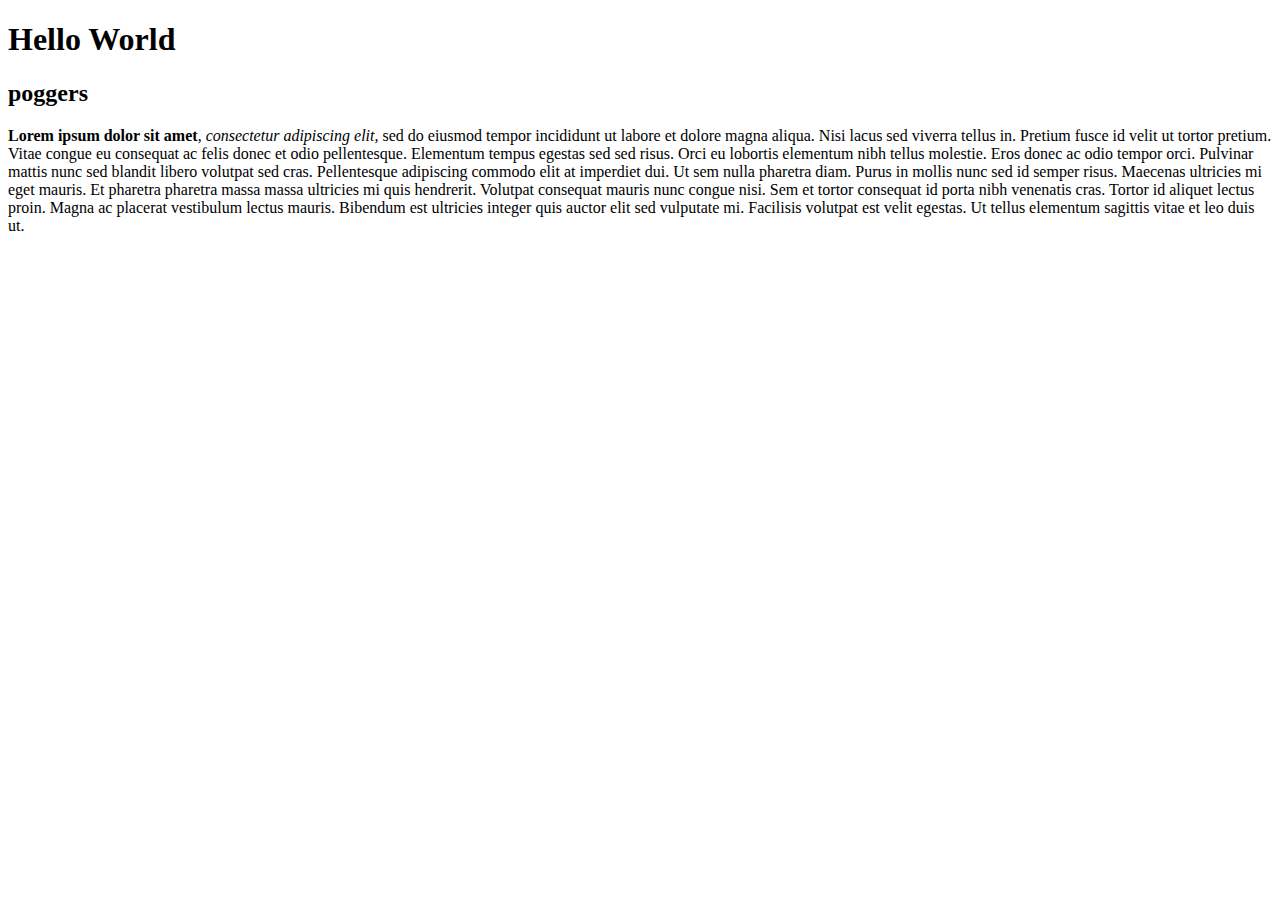
<file: html-boilerplate/index.html>
<!DOCTYPE html>
<html lang = "en">
<head>
    <meta charset="UTF-8">
    <title>My First Webpage</title>
</head>

<body>
    <h1>Hello World</h1>
    <h2>poggers</h2>
    <p>
        <strong>Lorem ipsum dolor sit amet</strong>, <em>consectetur adipiscing elit,</em> sed do eiusmod tempor incididunt ut labore et dolore magna aliqua. Nisi lacus sed viverra tellus in. Pretium fusce id velit ut tortor pretium. Vitae congue eu consequat ac felis donec et odio pellentesque. Elementum tempus egestas sed sed risus. Orci eu lobortis elementum nibh tellus molestie. Eros donec ac odio tempor orci. Pulvinar mattis nunc sed blandit libero volutpat sed cras. Pellentesque adipiscing commodo elit at imperdiet dui. Ut sem nulla pharetra diam. Purus in mollis nunc sed id semper risus. Maecenas ultricies mi eget mauris. Et pharetra pharetra massa massa ultricies mi quis hendrerit. Volutpat consequat mauris nunc congue nisi. Sem et tortor consequat id porta nibh venenatis cras. Tortor id aliquet lectus proin. Magna ac placerat vestibulum lectus mauris. Bibendum est ultricies integer quis auctor elit sed vulputate mi. Facilisis volutpat est velit egestas. Ut tellus elementum sagittis vitae et leo duis ut.
    </p>

</body>
</html>
</file>
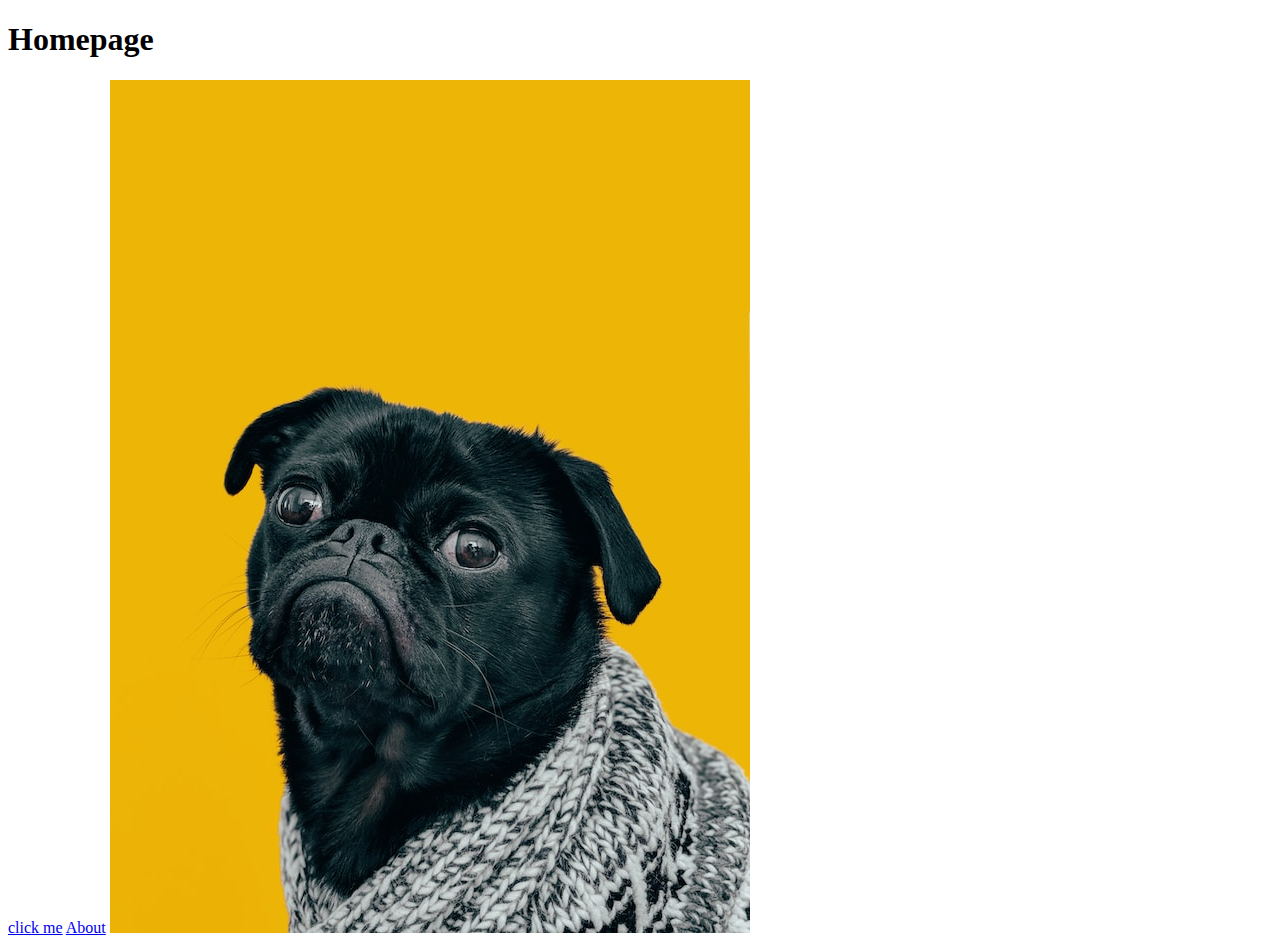
<file: odin-links-and-images/index.html>
<!DOCTYPE html>
<html lang="en">
<head>
    <meta charset="UTF-8">
    <meta http-equiv="X-UA-Compatible" content="IE=edge">
    <meta name="viewport" content="width=device-width, initial-scale=1.0">
    <title>Document</title>
</head>
<body>
    <h1>Homepage</h1>
    <a href="https://www.theodinproject.com/about">click me</a>
    <a href = "./pages/about.html">About</a>
    <img src="./images/dog.jpg" alt="ugly ass dog">
</body>
</html>
</file>
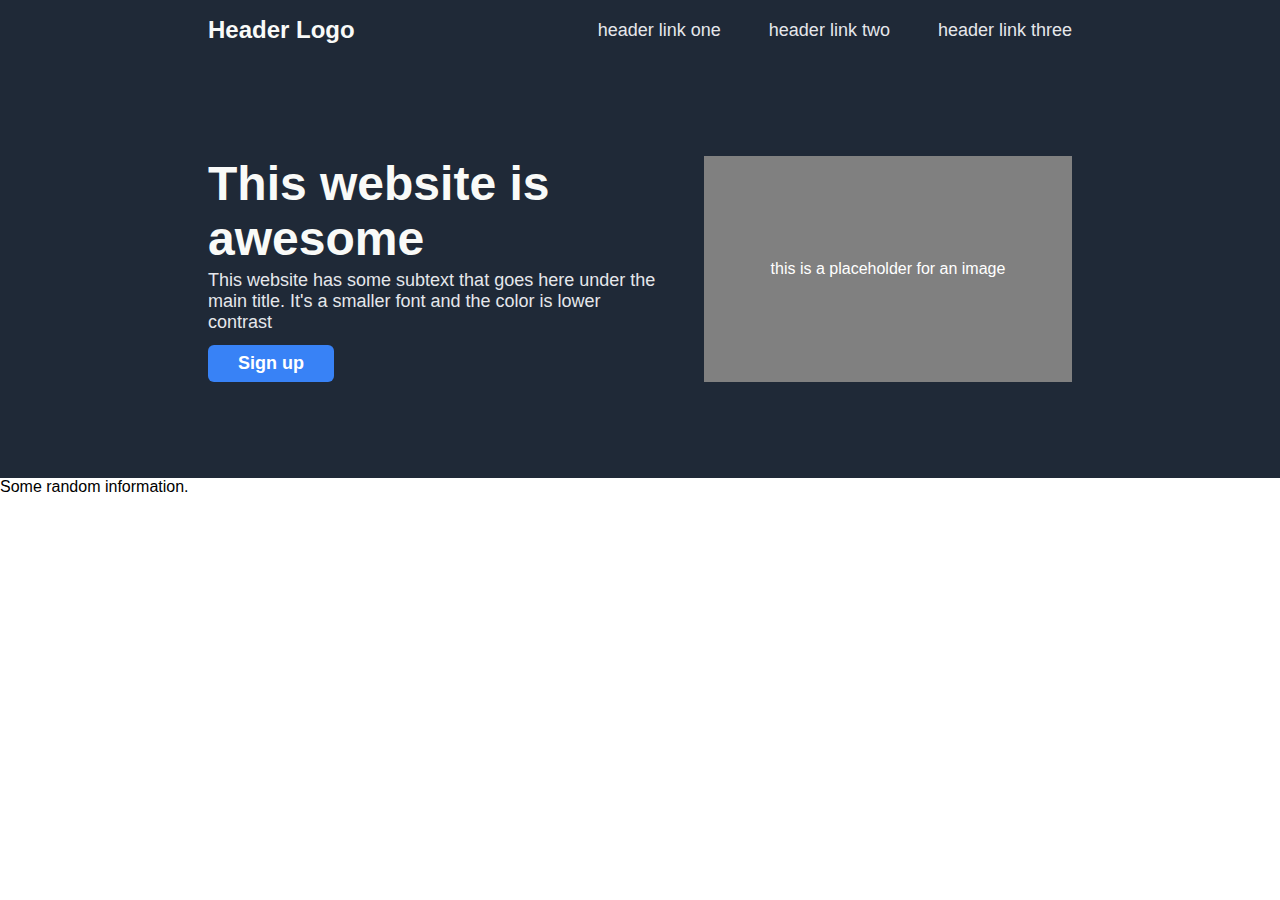
<file: repos/css-project-1/index.html>
<!DOCTYPE html>
<html lang="en">
<head>
    <meta charset="UTF-8">
    <meta http-equiv="X-UA-Compatible" content="IE=edge">
    <meta name="viewport" content="width=device-width, initial-scale=1.0">
    <title>Document</title>
    <link rel="stylesheet" href="./styles.css">
</head>
<body>
    <div class="header">
        <div class="logo">Header Logo</div>
        <ul>
            <li><a href="#">header link one</a></li>
            <li><a href="#">header link two</a></li>
            <li><a href="#">header link three</a></li>
        </ul>
    </div>
    <div class="hero">
        <div class="hero_content">
            <div class="hero_text">This website is awesome</div>
            <div class="hero_subtitle">This website has some subtext that goes here under the main title. It's a smaller font and the color is lower contrast</div>
            <button>Sign up</button>
        </div>
        <div class="hero_image">this is a placeholder for an image</div>
    </div>
    <div class="info">
        <div>Some random information.</div>
    </div>
</body>
</html>
</file>
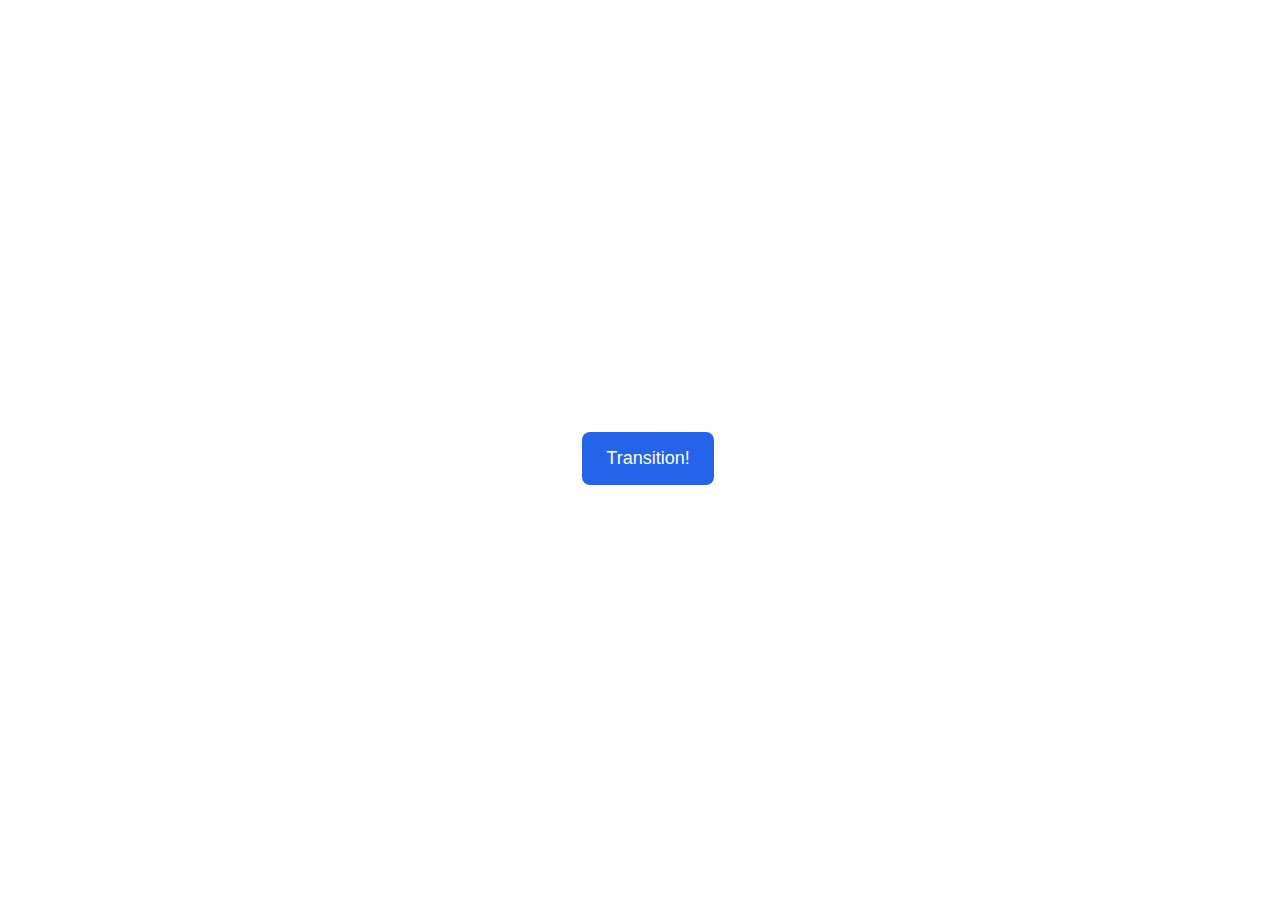
<file: repos/css-exercises-1/animation/01-button-hover/index.html>
<!DOCTYPE html>
<html lang="en">
  <head>
    <meta charset="UTF-8" />
    <meta http-equiv="X-UA-Compatible" content="IE=edge" />
    <meta name="viewport" content="width=device-width, initial-scale=1.0" />
    <title>Button Hover</title>
    <link rel="stylesheet" href="style.css" />
  </head>
  <body>
    <div id="transition-container">
      <button>Transition!</button>
    </div>
  </body>
</html>
</file>
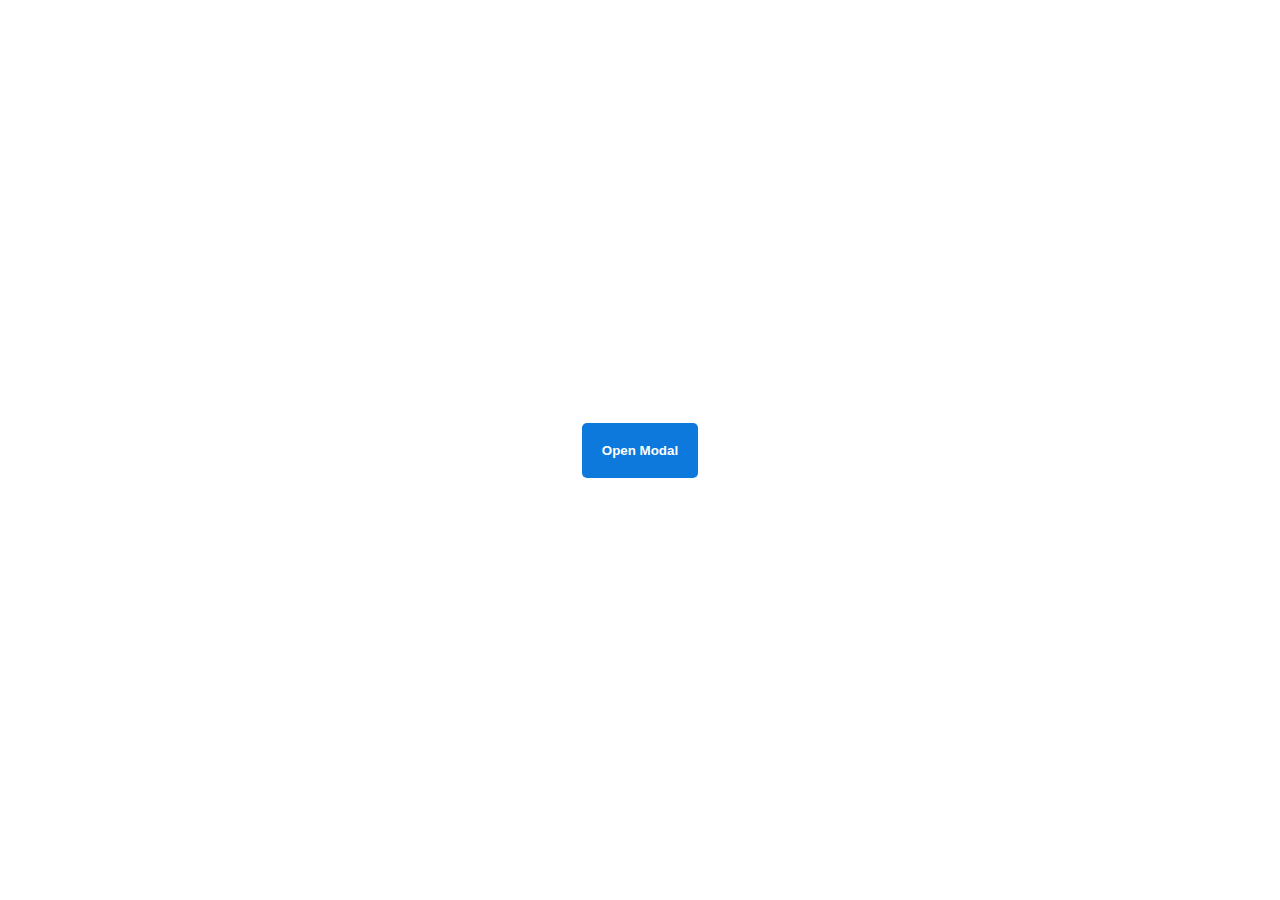
<file: repos/css-exercises-1/animation/02-pop-up/index.html>
<!DOCTYPE html>
<html lang="en">
  <head>
    <meta charset="UTF-8" />
    <meta http-equiv="X-UA-Compatible" content="IE=edge" />
    <meta name="viewport" content="width=device-width, initial-scale=1.0" />
    <title>Popup</title>
    <link rel="stylesheet" href="style.css" />
  </head>
  <body>
    <div class="backdrop"></div>
    <div class="popup-modal">
      <h1>Look at me!</h1>
      <p>I'm a pop up dialog!</p>
      <button id="close-modal">Close Modal</button>
    </div>
    <div class="button-container">
      <button id="trigger-modal">Open Modal</button>
    </div>
    <script src="script.js"></script>
  </body>
</html>
</file>
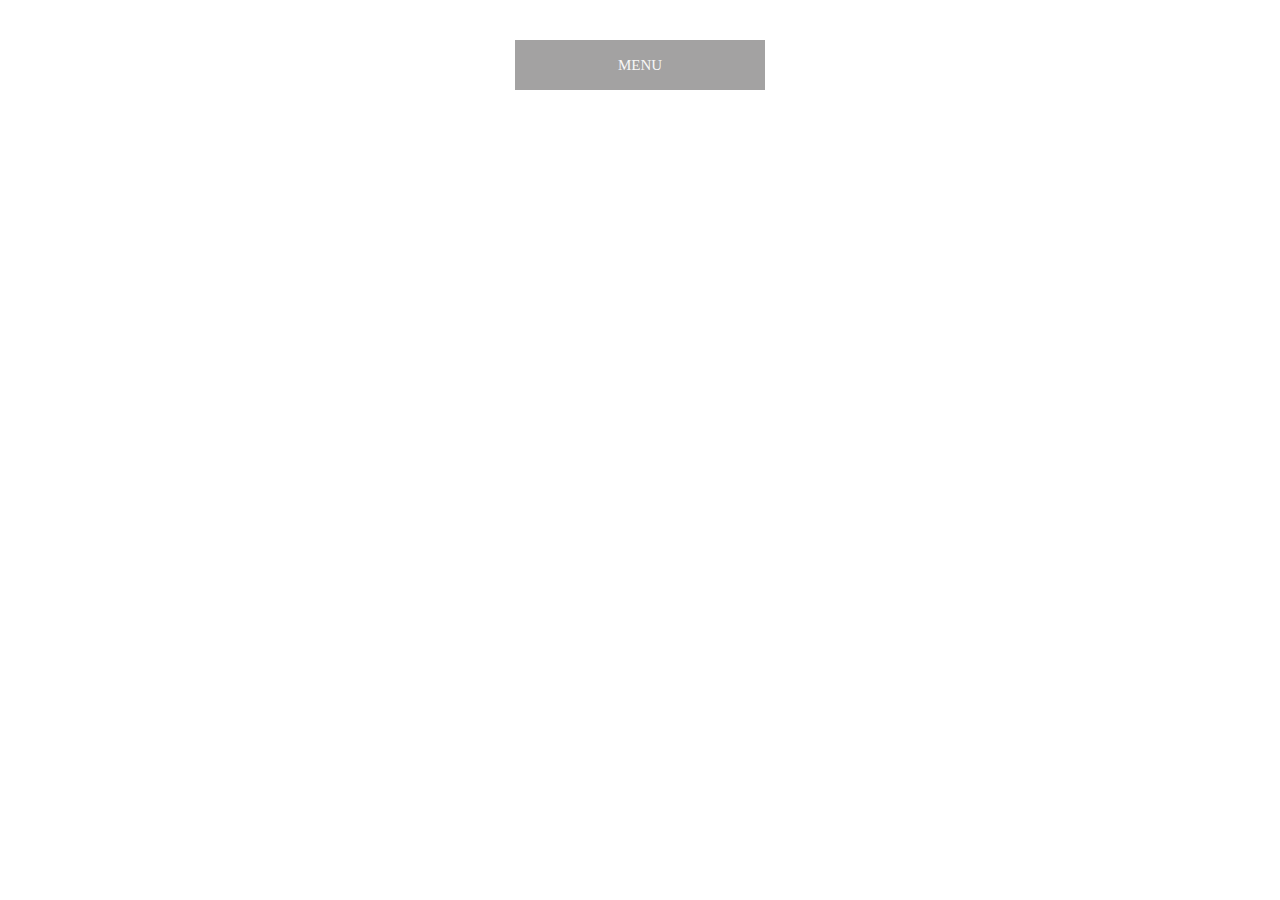
<file: repos/css-exercises-1/animation/03-dropdown-menu/index.html>
<!DOCTYPE html>
<html lang="en">
  <head>
    <meta charset="UTF-8" />
    <meta http-equiv="X-UA-Compatible" content="IE=edge" />
    <meta name="viewport" content="width=device-width, initial-scale=1.0" />
    <title>Dropdown Menu</title>
    <link rel="stylesheet" href="style.css" />
  </head>
  <body>
    <div class="dropdown-container">
        <div class="menu-title">MENU</div>
        <ul class="dropdown-menu">
            <li>ITEM 1</li>
            <li>ITEM 2</li>
            <li>ITEM 3</li>
            <li>ITEM 4</li>
            <li>ITEM 5</li>
        </ul>
    </div>
    <script src="script.js"></script>
  </body>
</html>
</file>
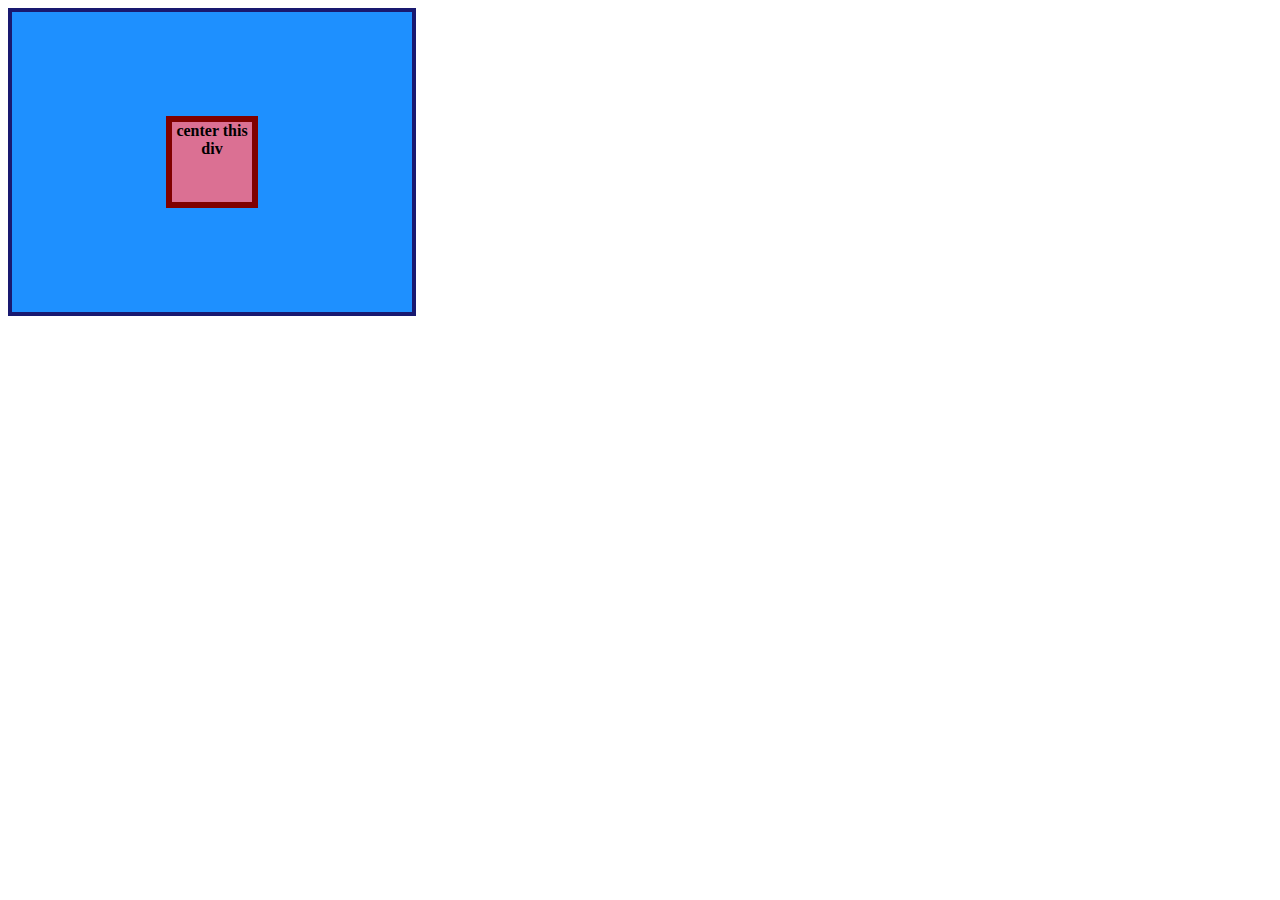
<file: repos/css-exercises-1/flex/01-flex-center/index.html>
<!DOCTYPE html>
<html lang="en">
  <head>
    <meta charset="UTF-8">
    <meta http-equiv="X-UA-Compatible" content="IE=edge">
    <meta name="viewport" content="width=device-width, initial-scale=1.0">
    <title>CENTER THIS DIV</title>
    <link rel="stylesheet" href="style.css">
  </head>
  <body>
    <div class="container">
      <div class="box">center this div</div>
    </div>
  </body>
</html>
</file>
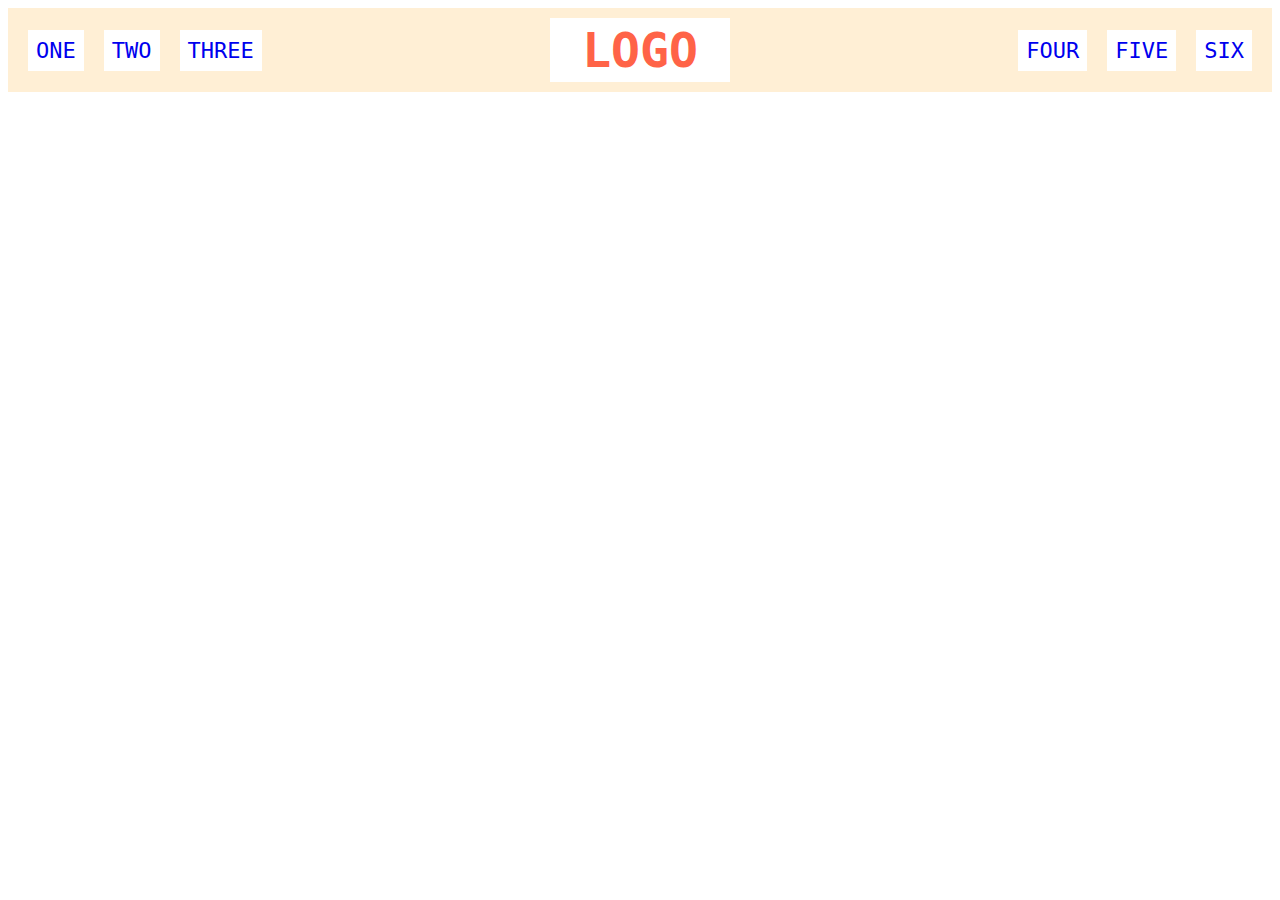
<file: repos/css-exercises-1/flex/02-flex-header/index.html>
<!DOCTYPE html>
<html lang="en">
  <head>
    <meta charset="UTF-8">
    <meta http-equiv="X-UA-Compatible" content="IE=edge">
    <meta name="viewport" content="width=device-width, initial-scale=1.0">
    <title>Flex Header</title>
    <link rel="stylesheet" href="style.css">
  </head>
  <body>
    <div class="header">
      <div class="left-links">
        <ul>
          <li><a href="#">ONE</a></li>
          <li><a href="#">TWO</a></li>
          <li><a href="#">THREE</a></li>
        </ul>
      </div>
      <div class="logo">LOGO</div>
      <div class="right-links">
        <ul>
          <li><a href="#">FOUR</a></li>
          <li><a href="#">FIVE</a></li>
          <li><a href="#">SIX</a></li>
        </ul>
      </div>
    </div>
  </body>
</html>
</file>
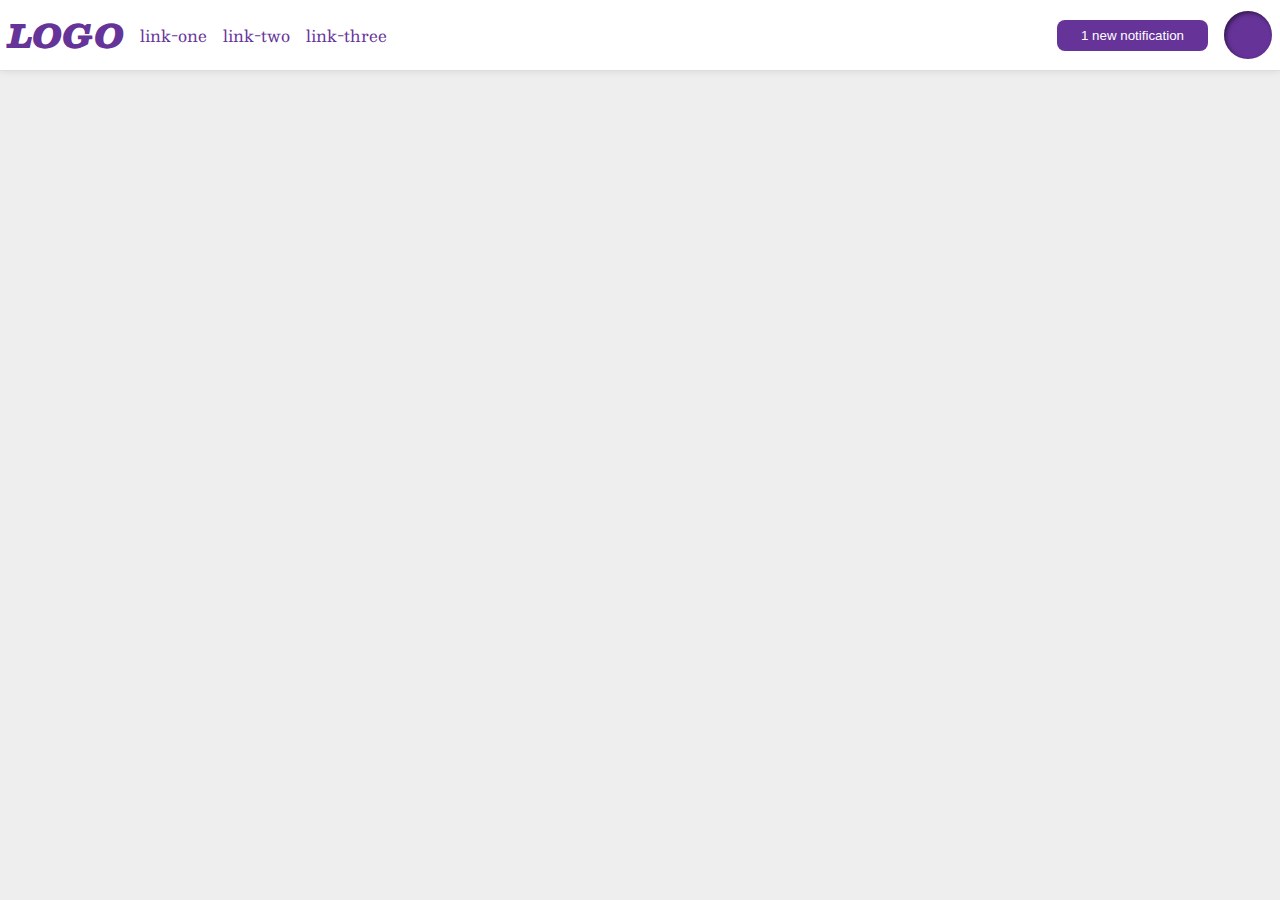
<file: repos/css-exercises-1/flex/03-flex-header-2/index.html>
<!DOCTYPE html>
<html lang="en">
  <head>
    <meta charset="UTF-8">
    <meta http-equiv="X-UA-Compatible" content="IE=edge">
    <meta name="viewport" content="width=device-width, initial-scale=1.0">
    <title>Flex Header 2</title>
    <link rel="stylesheet" href="style.css">
  </head>
  <body>
    <div class="header">
      <div class="left">
      <div class="logo">
        LOGO
      </div>
      <ul class="links">
        <li><a href="google.com">link-one</a></li>
        <li><a href="google.com">link-two</a></li>
        <li><a href="google.com">link-three</a></li>
      </ul>
    </div>
    <div class="right">
      <button class="notifications">
        1 new notification
      </button>
      <div class="profile-image"></div>
      </div>
    </div>
  </body>
</html>
</file>
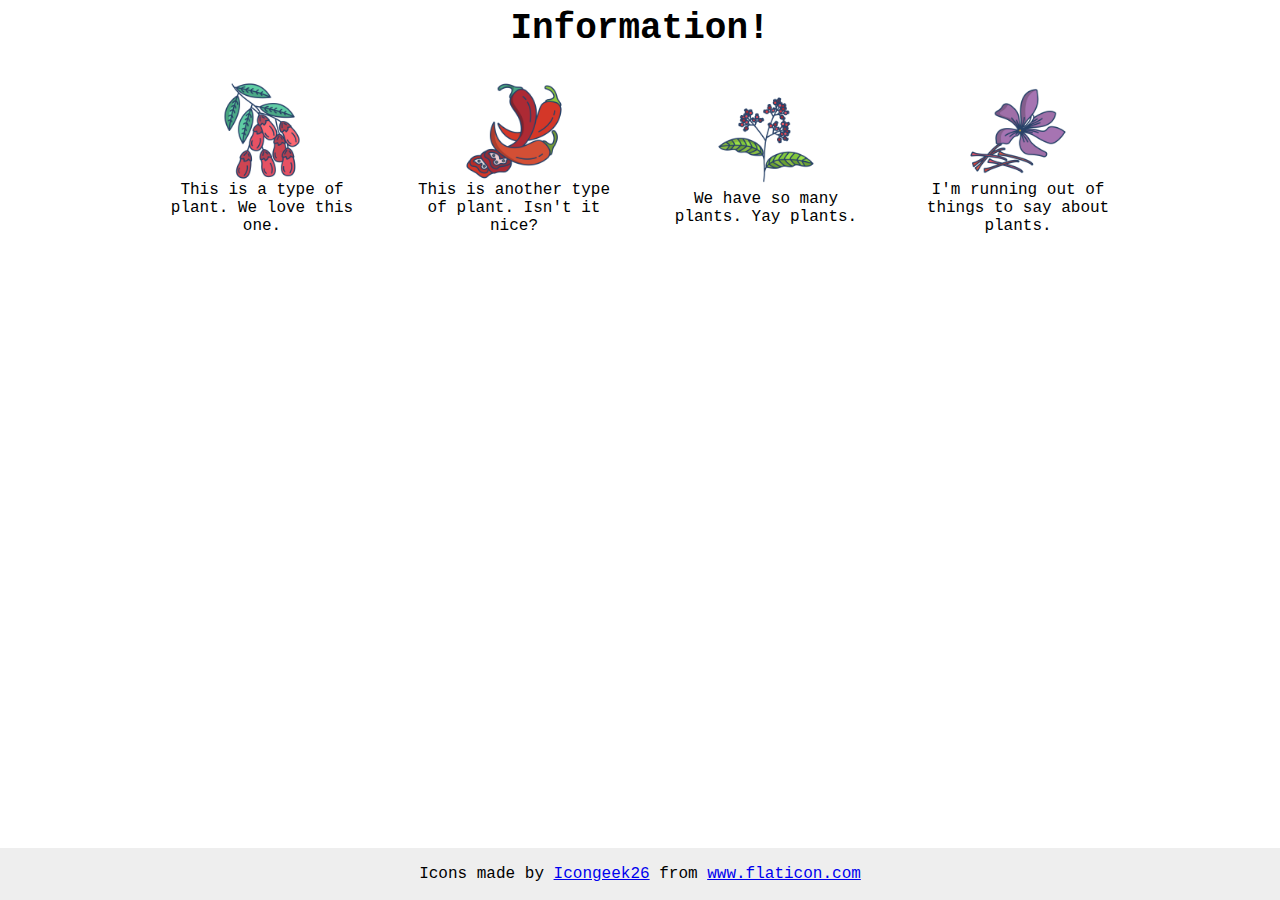
<file: repos/css-exercises-1/flex/04-flex-information/index.html>
<!DOCTYPE html>
<html lang="en">
  <head>
    <meta charset="UTF-8">
    <meta http-equiv="X-UA-Compatible" content="IE=edge">
    <meta name="viewport" content="width=device-width, initial-scale=1.0">
    <title>Information</title>
    <link rel="stylesheet" href="style.css">
  </head>
  <body>
    <div class="title">Information!</div>
    <div class="info">
      <div class="plant">
    <img src="./images/barberry.png" alt="barberry">
    <div class="text">This is a type of plant. We love this one.</div>
</div> <div class="plant">
    <img src="./images/chilli.png" alt="chili">
    <div class="text">This is another type of plant. Isn't it nice?</div>
    </div>
<div class="plant">
    <img src="./images/pepper.png" alt="pepper">
    <div class="text">We have so many plants. Yay plants.</div>
</div> <div class="plant">
    <img src="./images/saffron.png" alt="saffron">
    <div class="text">I'm running out of things to say about plants.</div></div>
    </div>
    <!-- disregard this section, it's here to give attribution to the creator of these icons -->
    <div class="footer">
      <div>Icons made by <a href="https://www.flaticon.com/authors/icongeek26" title="Icongeek26">Icongeek26</a> from <a href="https://www.flaticon.com/" title="Flaticon">www.flaticon.com</a></div>
    </div>
  </body>
</html>
</file>
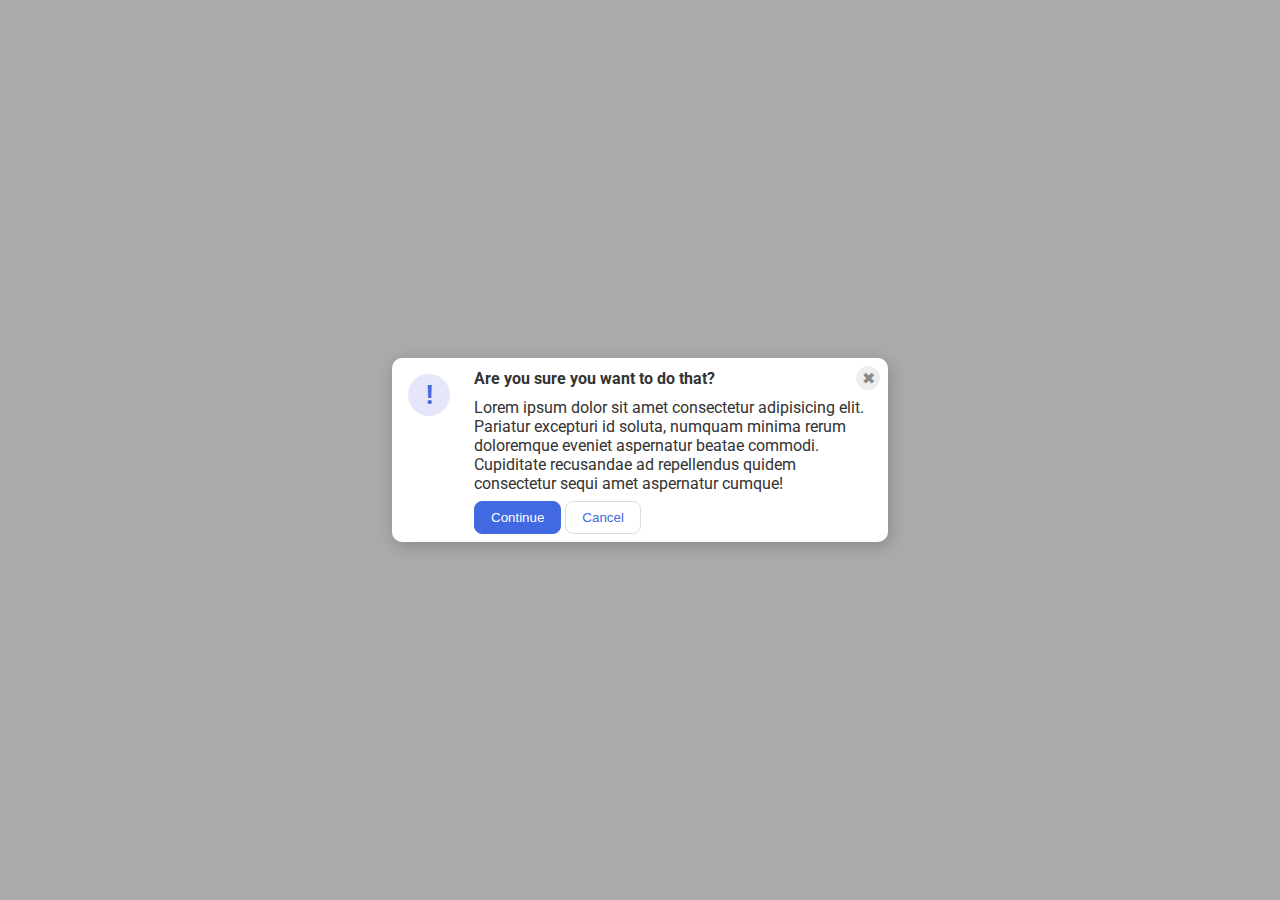
<file: repos/css-exercises-1/flex/05-flex-modal/index.html>
<!DOCTYPE html>
<html lang="en">
  <head>
    <meta charset="UTF-8">
    <meta http-equiv="X-UA-Compatible" content="IE=edge">
    <meta name="viewport" content="width=device-width, initial-scale=1.0">
    <link rel="stylesheet" href="style.css">
    <title>Modal</title>
  </head>
  <body>
    <div class="modal">
      <div class="icon">!</div>
      <div class="wrapper">
        <div class="header">Are you sure you want to do that?
          <button class="close-button">✖</button>
        </div>
        <div class="text">Lorem ipsum dolor sit amet consectetur adipisicing elit. Pariatur excepturi id soluta, numquam minima rerum doloremque eveniet aspernatur beatae commodi. Cupiditate recusandae ad repellendus quidem consectetur sequi amet aspernatur cumque!</div>
        <button class="continue">Continue</button>
        <button class="cancel">Cancel</button>
      </div>
    </div>
  </body>
</html>
</file>
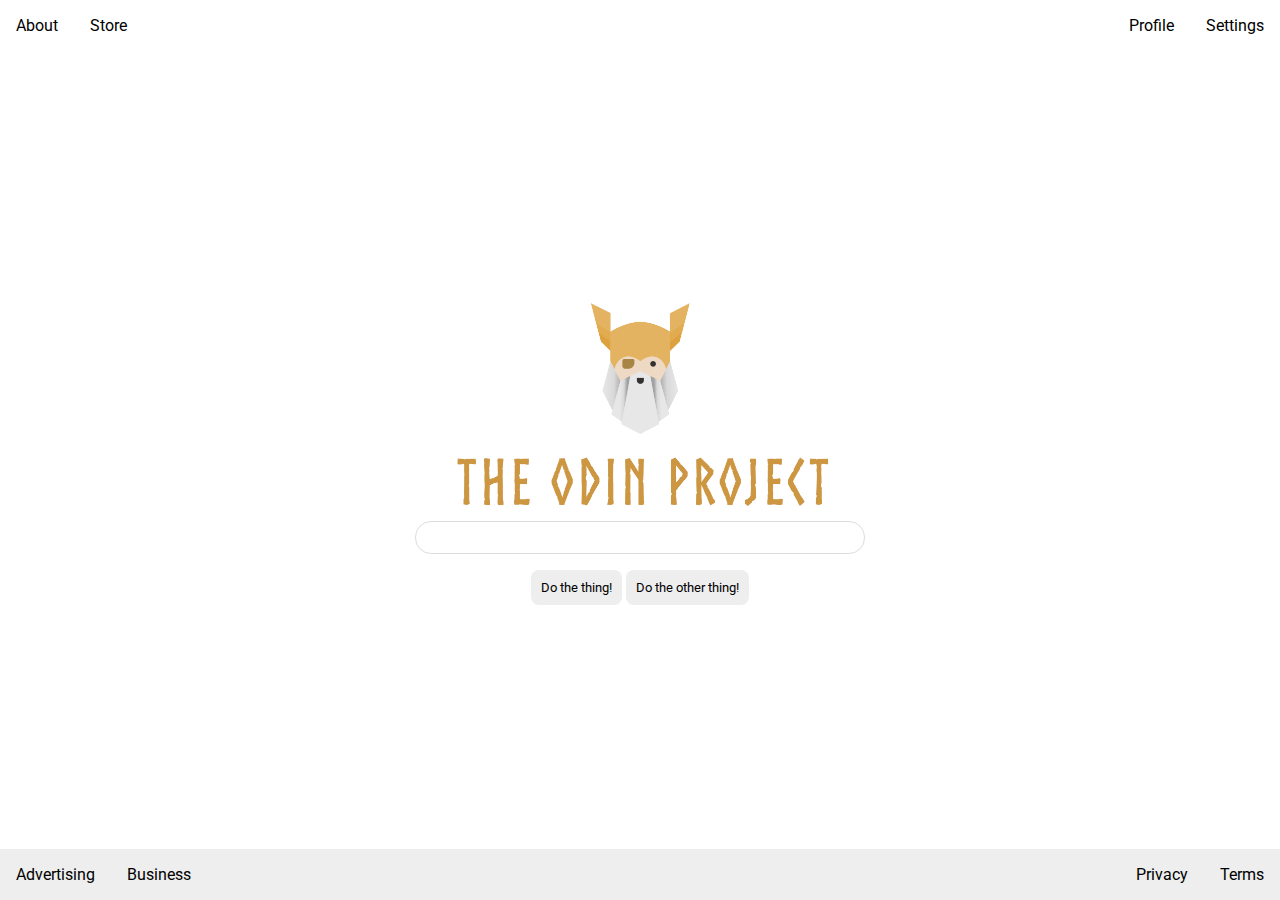
<file: repos/css-exercises-1/flex/06-flex-layout/index.html>
<!DOCTYPE html>
<html lang="en">
  <head>
    <meta charset="UTF-8">
    <meta http-equiv="X-UA-Compatible" content="IE=edge">
    <meta name="viewport" content="width=device-width, initial-scale=1.0">
    <title>LAYOUT</title>
    <link rel="stylesheet" href="./style.css">
  </head>
  <body>
    <div class="header">
      <ul class="left-links">
        <li><a href="#">About</a></li>
        <li><a href="#">Store</a></li>
      </ul>
      <ul class="right-links">
        <li><a href="#">Profile</a></li>
        <li><a href="#">Settings</a></li>
      </ul>
    </div>
    <div class="content">
      <img src="./logo.png" alt="Project logo. Represents odin with the project name.">
      <div class="input">
        <input type="text">
      </div>
      <div class="buttons">
        <button>Do the thing!</button>
        <button>Do the other thing!</button>
      </div>
    </div>
    <div class="footer">
      <ul class="left-links">
        <li><a href="#">Advertising</a></li>
        <li><a href="#">Business</a></li>
      </ul>
      <ul class="right-links">
        <li><a href="#">Privacy</a></li>
        <li><a href="#">Terms</a></li>
      </ul>
    </div>
  </body>
</html>
</file>
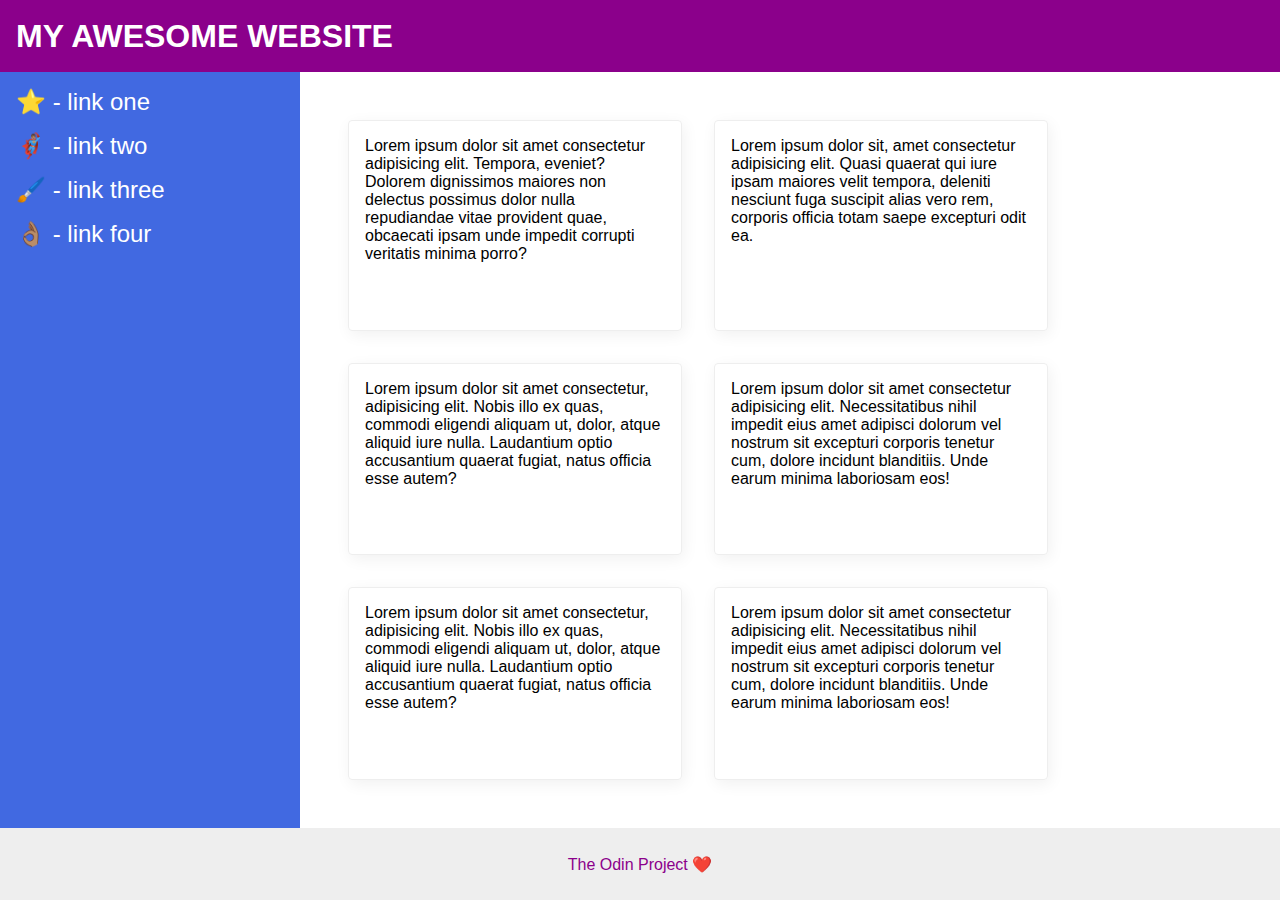
<file: repos/css-exercises-1/flex/07-flex-layout-2/index.html>
<!DOCTYPE html>
<html lang="en">
  <head>
    <meta charset="UTF-8">
    <meta http-equiv="X-UA-Compatible" content="IE=edge">
    <meta name="viewport" content="width=device-width, initial-scale=1.0">
    <title>The Holy Grail</title>
    <link rel="stylesheet" href="style.css">
  </head>
  <body>
    <div class="header">
      MY AWESOME WEBSITE
    </div>
    <div class="content">
    
      <div class="sidebar">
        <ul>
          <li><a href="#">⭐ - link one</a></li>
          <li><a href="#">🦸🏽‍♂️ - link two</a></li>
          <li><a href="#">🖌️ - link three</a></li>
          <li><a href="#">👌🏽 - link four</a></li>
        </ul>
      </div>
        <div class="cards">
        <div class="card">Lorem ipsum dolor sit amet consectetur adipisicing elit. Tempora, eveniet? Dolorem dignissimos maiores non delectus possimus dolor nulla repudiandae vitae provident quae, obcaecati ipsam unde impedit corrupti veritatis minima porro?</div>
        <div class="card">Lorem ipsum dolor sit, amet consectetur adipisicing elit. Quasi quaerat qui iure ipsam maiores velit tempora, deleniti nesciunt fuga suscipit alias vero rem, corporis officia totam saepe excepturi odit ea.</div>
        <div class="card">Lorem ipsum dolor sit amet consectetur, adipisicing elit. Nobis illo ex quas, commodi eligendi aliquam ut, dolor, atque aliquid iure nulla. Laudantium optio accusantium quaerat fugiat, natus officia esse autem?</div>
        <div class="card">Lorem ipsum dolor sit amet consectetur adipisicing elit. Necessitatibus nihil impedit eius amet adipisci dolorum vel nostrum sit excepturi corporis tenetur cum, dolore incidunt blanditiis. Unde earum minima laboriosam eos!</div>
        <div class="card">Lorem ipsum dolor sit amet consectetur, adipisicing elit. Nobis illo ex quas, commodi eligendi aliquam ut, dolor, atque aliquid iure nulla. Laudantium optio accusantium quaerat fugiat, natus officia esse autem?</div>
        <div class="card">Lorem ipsum dolor sit amet consectetur adipisicing elit. Necessitatibus nihil impedit eius amet adipisci dolorum vel nostrum sit excepturi corporis tenetur cum, dolore incidunt blanditiis. Unde earum minima laboriosam eos!</div>
      </div>
    </div>
    <div class="footer">
      The Odin Project ❤️
    </div>
  </body>
</html>
</file>
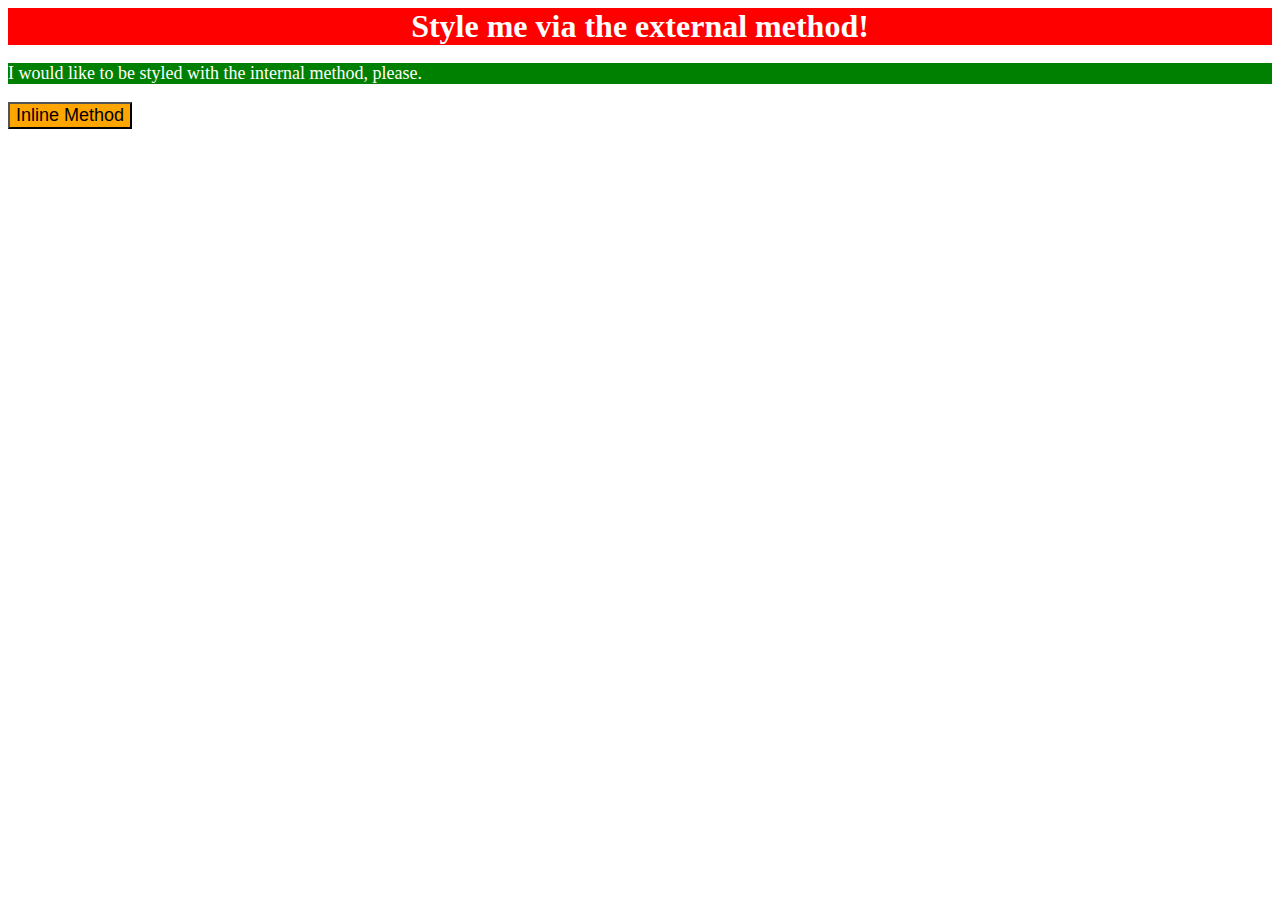
<file: repos/css-exercises-1/foundations/01-css-methods/index.html>
<!DOCTYPE html>
<html lang="en">
  <head>
    <meta charset="UTF-8">
    <meta http-equiv="X-UA-Compatible" content="IE=edge">
    <meta name="viewport" content="width=device-width, initial-scale=1.0">
    <title>Methods for Adding CSS</title>
    <link rel="stylesheet" href="styles.css" />
    <style>
      p {
        background-color: green;
        color: white;
        font-size: 18px;
      }
    </style>
  </head>
  <body>
    <div>Style me via the external method!</div>
    <p>I would like to be styled with the internal method, please.</p>
    <button style="background-color: orange; font-size: 18px">Inline Method</button>
  </body>
</html>
</file>
<file: repos/css-project-1/styles.css>
body {
    display: flex;
    flex-direction: column;
    padding: 0;
    font-family: 'Roboto', sans-serif;
    margin:0;
}

.header {
    display: flex;
    justify-content: space-between;
    align-items: center;
    background-color: #1F2937;
    margin: 0;
    padding: 1em 13em;
}

.logo {
    font-size: 24px;
    color: #F9FAF8;
    margin:0;
    font-weight: bold;
}

 a, .hero_subtitle {
    text-decoration: none;
    font-size: 18px;
    color: #E5E7EB;
 }

 ul {
    list-style-type: none;
    display: flex;
    gap: 3em;
    margin:0;
    padding:0;
 }

 .hero {
    display: flex;
    background-color: #1F2937;
    padding: 6em 13em;
    gap: 3em;
 }

 .hero_content {
    display: flex;
    flex-direction: column;
    width:28em;
    gap: 4px;
    flex-shrink: 0;
 }

 .hero_text {
    font-size: 48px;
    font-weight: bolder;
    color: #F9FAF8;
 }

 button {
    background-color: #3882F6;
    color: white;
    border-radius: 6px;
    border:0;
    font-weight: bold;
    font-size:18px;
    padding: 8px 16px;
    margin-top:8px;
    width: 7em;
 }

 .hero_image {
    background-color: gray;
    display: flex;
    justify-content: center;
    align-items: center;
    width:100%;
    color: white;
    
 }
</file>
<file: repos/css-exercises-1/animation/01-button-hover/style.css>
#transition-container {
  width: 100vw;
  height: 100vh;
  display: flex;
  flex-direction: column;
  justify-content: center;
  align-items: center;
  font-family: Arial, sans-serif;
}

button {
  border-radius: 8px;
  border: none;
  background-color: #2563eb;
  color: white;
  font-size: 18px;
  padding: 16px 24px;
  text-align: center;
}
</file>
<file: repos/css-exercises-1/animation/02-pop-up/style.css>
* {
  padding: 0;
  margin: 0;
}

body {
  overflow: hidden;
}

.button-container {
  width: 100vw;
  height: 100vh;
  background-color: #ffffff;
  opacity: 100%;
  display: flex;
  align-items: center;
  justify-content: center;
}

button {
  padding: 20px;
  color: #ffffff;
  background-color: #0e79dd;
  border: none;
  border-radius: 5px;
  font-weight: 600;
}

.popup-modal {
  padding: 32px 64px;
  background-color: white;
  border: 1px solid black;
  border-radius: 10px;
  position: fixed;
  top: 50%;
  left: 50%;
  transform-origin: center;
  transform: translate(-50%, -50%);
  pointer-events: none;
  opacity: 0%;
  text-align: center;
}
.popup-modal p {
  margin-bottom: 24px
}

.backdrop {
  pointer-events: none;
  position: fixed;
  inset: 0;
  background: #000;
  opacity: 0%;
}

.popup-modal.show {
  opacity: 100%;
  pointer-events: all;
}

.backdrop.show {
  opacity: 30%;
}
</file>
<file: repos/css-exercises-1/animation/03-dropdown-menu/style.css>
.dropdown-container {
  max-width: 250px;
  margin: 40px auto;
  text-align: center;
  line-height: 50px;
  font-size: 15px;
  color: rgb(247, 247, 247);
  cursor: pointer;
}

.menu-title {
  background-color: rgb(163, 162, 162);
}

.dropdown-menu {
  list-style: none;
  padding: 0;
  margin: 0;
  background-color: rgb(99, 97, 97);

  display: none;
}

ul.dropdown-menu li:hover {
  background: rgb(47, 46, 46);
}

.visible {
  display: block;
}
</file>
<file: repos/css-exercises-1/flex/01-flex-center/style.css>
.container {
  background: dodgerblue;
  border: 4px solid midnightblue;
  width: 400px;
  height: 300px;
  display: flex;
  align-items: center;
  justify-content: center;
}

.box {
  background: palevioletred;
  font-weight: bold;
  text-align: center;
  border: 6px solid maroon;
  width: 80px;
  height: 80px;
}
</file>
<file: repos/css-exercises-1/flex/02-flex-header/style.css>
.header  {
  font-family: monospace;
  background: papayawhip;
  display: flex;
  justify-content: space-between;
  align-items: center;
  padding: 10px;
}

.logo {
  font-size: 48px;
  font-weight: 900;
  color: tomato;
  background: white;
  padding: 4px 32px;
}

ul {
  /* this removes the dots on the list items*/
  list-style-type: none;
  display: flex;
  margin: 0;
  padding: 0;
}

a {
  font-size: 22px;
  background: white;
  padding: 8px;
  /* this removes the line under the links */
  text-decoration: none;
  margin:10px;
}
</file>
<file: repos/css-exercises-1/flex/03-flex-header-2/style.css>
/* this is some magical font-importing.  
you'll learn about it later. */
@import url('https://fonts.googleapis.com/css2?family=Besley:ital,wght@0,400;1,900&display=swap');

body {
  margin: 0;
  background: #eee;
  font-family: Besley, serif;
}

.header {
  background: white;
  border-bottom: 1px solid #ddd;
  box-shadow: 0 0 8px rgba(0,0,0,.1);
  display: flex;
  align-items: center;
  padding: 8px;
  justify-content: space-between;
}

.profile-image {
  background: rebeccapurple;
  box-shadow: inset 2px 2px 4px rgba(0,0,0,.5);
  border-radius: 50%;
  width: 48px;
  height: 48px;
}


.logo {
  color: rebeccapurple;
  font-size: 32px;
  font-weight: 900;
  font-style: italic;
}

button {
  border: none;
  border-radius: 8px;
  background: rebeccapurple;
  color: white;
  padding: 8px 24px;
}

a {
  /* this removes the line under our links */
  text-decoration: none;
  color: rebeccapurple;
}

.left, .right {
  display: flex;
  align-items: center;
  gap:16px
}


ul {
  list-style-type: none;
  display: flex;
  gap:16px;
  padding:0;
  margin:0;
}
</file>
<file: repos/css-exercises-1/flex/04-flex-information/style.css>
body {
  font-family: 'Courier New', Courier, monospace;
  text-align: center;
}

img {
  width: 100px;
  height: 100px;
}

.title {
  font-size: 36px;
  font-weight: 900;
  margin-bottom: 32px;

}

.text {
  justify-content: center;
}

.info {
  display: flex;
  justify-content: center;
  align-items: center;
  gap: 52px;
}
.plant {
  display: flex;
  flex-direction: column;
  align-items: center;
  max-width:200px
}

/* do not edit this footer */
.footer {
  position: fixed;
  bottom: 0;
  left: 0;
  right: 0;
  height: 52px;
  display: flex;
  align-items: center;
  justify-content: center;
  background: #eee;
}
</file>
<file: repos/css-exercises-1/flex/05-flex-modal/style.css>
@import url('https://fonts.googleapis.com/css2?family=Roboto:wght@400;700&display=swap');

html, body {
  height: 100%;
}

body {
  font-family: Roboto, sans-serif;
  margin: 0;
  background: #aaa;
  color: #333;
  /* I'll give you this one for free lol */
  display: flex;
  align-items: center;
  justify-content: center;
}

.modal {
  background: white;
  width: 480px;
  border-radius: 10px;
  box-shadow: 2px 4px 16px rgba(0,0,0,.2);
  display: flex;
  padding: 8px;
  gap: 16px;
}

.icon {
  color: royalblue;
  font-size: 26px;
  font-weight: 700;
  background: lavender;
  width: 42px;
  height: 42px;
  border-radius: 50%;
  display: flex;
  align-items: center;
  justify-content: center;
  margin: 8px;
  flex-shrink: 0;
}

.header {
  font-weight: bold;
  display: flex;
  justify-content: space-between;
  align-items: center;
  margin-bottom: 8px;
}


.close-button {
  background: #eee;
  border-radius: 50%;
  color: #888;
  font-weight: 400;
  font-size: 16px;
  height: 24px;
  width: 24px;
  display: flex;
  align-items: center;
  justify-content: center;
  border: 1px solid #eee;
  padding: 0;
  flex-shrink: 0;
}

.text {
  display: flex;
  flex-direction: column;
  margin-bottom: 8px;
}


button {
  cursor: pointer;
  padding: 8px 16px;
  border-radius: 8px;
}

button.continue {
  background: royalblue;
  border: 1px solid royalblue;
  color: white;

}

button.cancel {
  background: white;
  border: 1px solid #ddd;
  color: royalblue;
}
</file>
<file: repos/css-exercises-1/flex/06-flex-layout/style.css>
@import url('https://fonts.googleapis.com/css2?family=Roboto:wght@400;700&display=swap');

body {
  height: 100vh;
  margin: 0;
  overflow: hidden;
  font-family: Roboto, sans-serif;
  display: flex;
  flex-direction: column;
}

img {
  width: 600px;
}

ul {
  list-style-type: none;
  margin: 0;
}

a {
  text-decoration: none;
  color: black;
}

.header, .footer {
  
  display: flex;
  justify-content: space-between;
  padding: 16px;
}

ul {
  list-style: none;
  display: flex;
  gap: 32px;
  margin:0;
  padding: 0;
}

.footer {
  background-color: #eee;
}

.content {
  display: flex;
  flex-direction: column;
  align-items: center;
  justify-content: center;
  flex: 1;
}

button {
  font-family: Roboto, sans-serif;
  border: none;
  border-radius: 8px;
  background: #eee;
  padding: 10px;
}

input {
  border: 1px solid #ddd;
  border-radius: 16px;
  padding: 8px 24px;
  width: 400px;
  margin-bottom: 16px;
}
</file>
<file: repos/css-exercises-1/flex/07-flex-layout-2/style.css>
body {
  font-family: -apple-system, BlinkMacSystemFont, 'Segoe UI', Roboto, Oxygen, Ubuntu, Cantarell, 'Open Sans', 'Helvetica Neue', sans-serif;
  margin: 0;
  min-height: 100vh;
  display: flex;
  flex-direction: column;

}

.header {
  height: 72px;
  background: darkmagenta;
  color: white;
  font-size: 32px;
  font-weight: 900;
  display: flex;
  align-items: center;
  padding-left: 16px;
}

.footer {
  height: 72px;
  background: #eee;
  color: darkmagenta;
  display: flex;
  align-items: center;
  justify-content: center;
}

.content {
  display: flex;
  flex: 1;
}

.sidebar {
  width: 300px;
  background: royalblue;
  box-sizing: border-box;
  display: flex;
  flex-direction: column;
  flex-shrink: 0;
  padding: 16px;
}

.cards {
  padding: 32px;
  display: flex;
  flex-wrap: wrap;
}

.card {
  border: 1px solid #eee;
  box-shadow: 2px 4px 16px rgba(0,0,0,.06);
  border-radius: 4px;
  margin: 16px;
  padding: 16px;
  width: 300px;
}

ul {
  list-style: none;
  padding: 0;
  margin: 0;
}

li {
  margin-bottom: 16px;
}

a {
  text-decoration: none;
  color: white;
  font-size: 24px;
}
</file>
<file: repos/css-exercises-1/foundations/01-css-methods/styles.css>
div {
    color: white;
    background-color: red;
    font-size: 32px;
    font-weight: bold;
    text-align: center;
}
</file>
